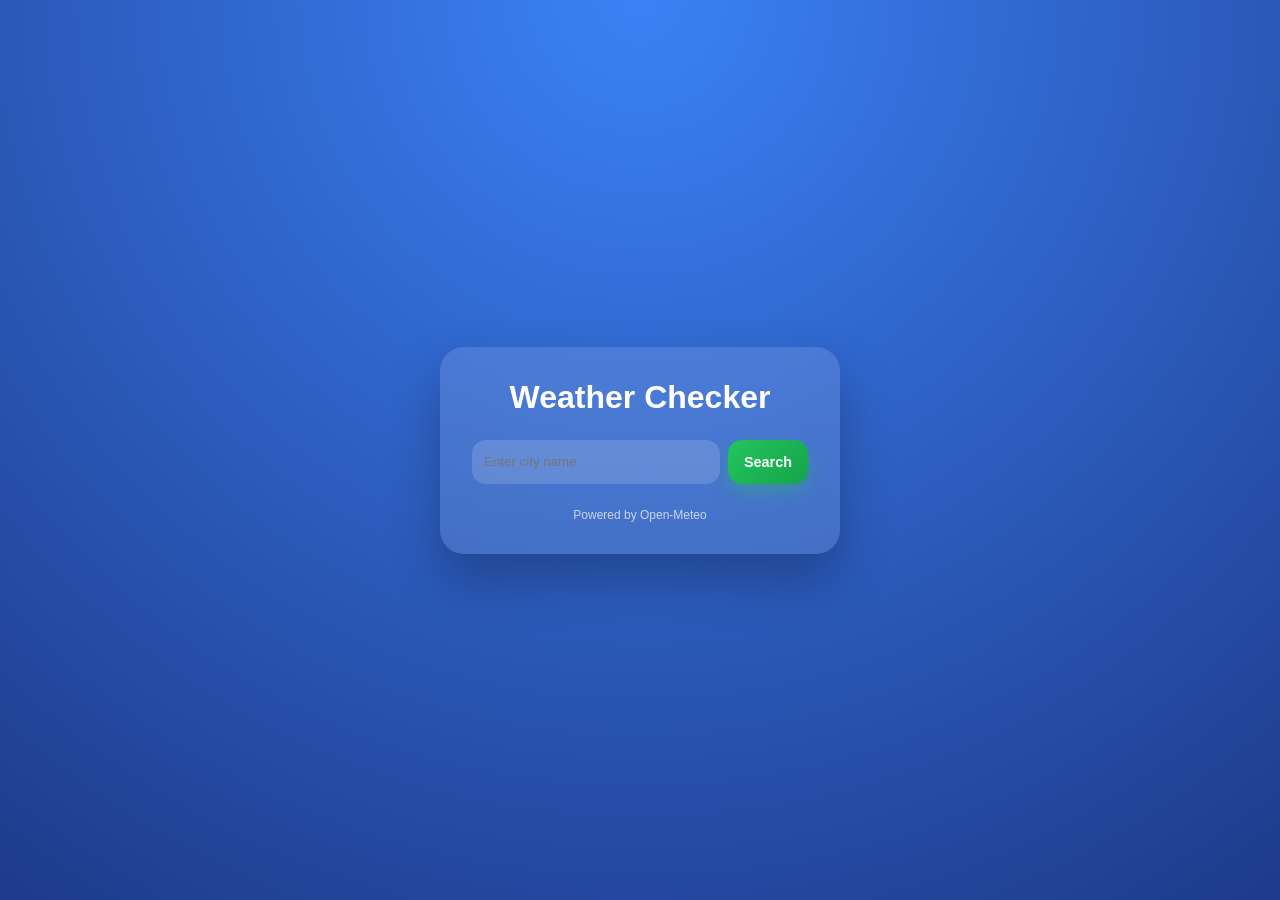
<file: index.html>
<!doctype html>
<html lang="en">
  <head>
    <meta charset="UTF-8" />
    <meta name="viewport" content="width=device-width, initial-scale=1.0" />
    <title>Weather App</title>
    <link rel="stylesheet" href="style.css" />
  </head>
  <body>
    <div class="container">
      <h1>Weather Checker</h1>

      <div class="search-box">
        <input id="userInput" type="text" placeholder="Enter city name" />
        <button id="weather-btn">Search</button>

        <ul id="suggestions"></ul>
      </div>

      <div class="result-box">
        <p id="results"></p>
        <p id="weatherType"></p>
      </div>

      <div class="footer">Powered by Open-Meteo</div>
    </div>

    <script src="script.js"></script>
  </body>
</html>
</file>
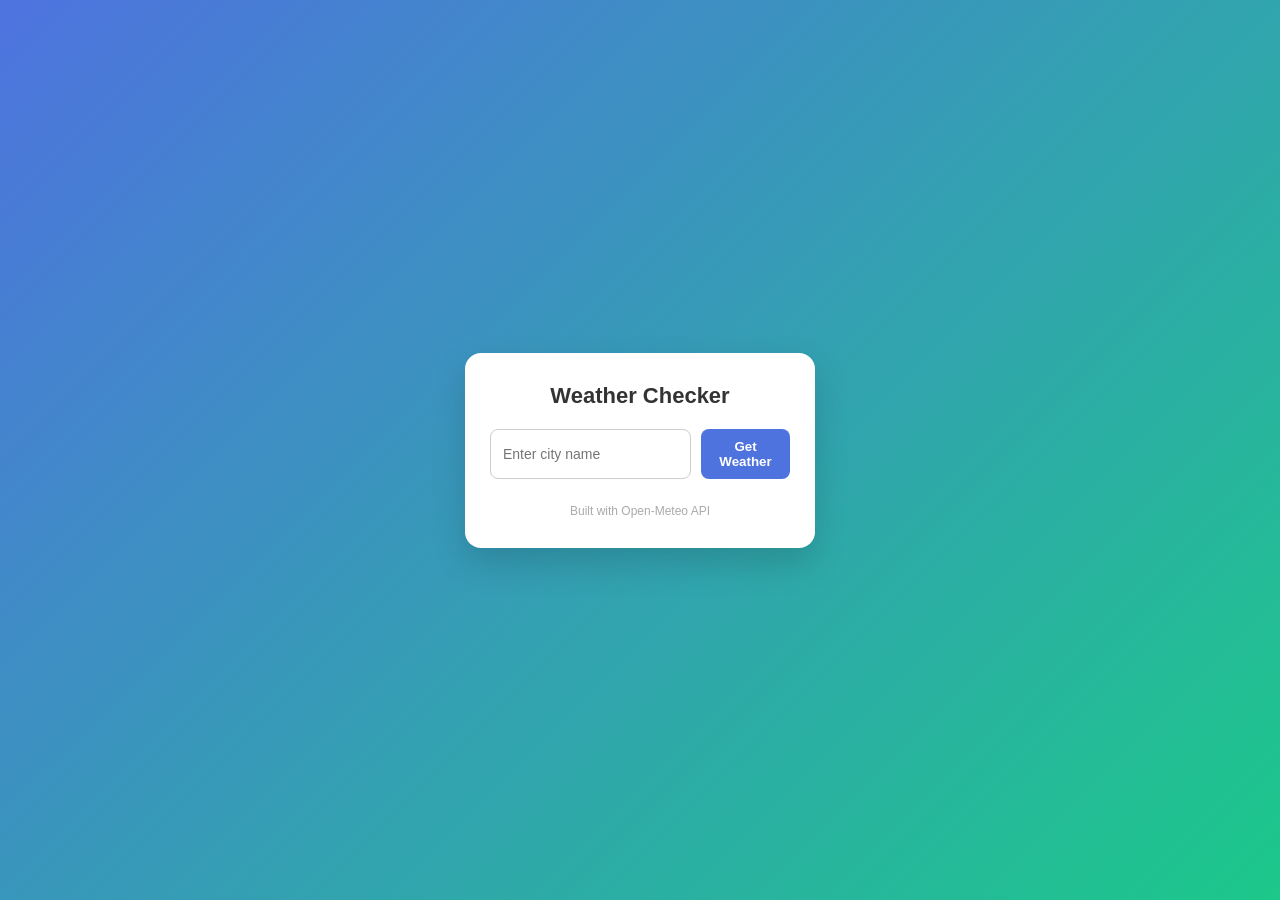
<file: prac.html>
<!DOCTYPE html>
<html lang="en">
<head>
  <meta charset="UTF-8">
  <meta name="viewport" content="width=device-width, initial-scale=1.0">
  <title>Simple Weather App</title>
  <link rel="stylesheet" href="prac.css">
</head>
<body>


  <div class="container">
    <h1>Weather Checker</h1>

    <div class="search-box">
      <input id="userInput" type="text" placeholder="Enter city name" />
      <button id="weather-btn">Get Weather</button>
    </div>

    <div class="result-box">
      <p id="results"></p>
      <p id="weatherType"></p>
    </div>

    <div class="footer">
      Built with Open-Meteo API
    </div>
  </div>


  <script src="prac.js"></script>
</body>
</html>
</file>
<file: style.css>
* {
  margin: 0;
  padding: 0;
  box-sizing: border-box;
}

body {
  font-family: "Inter", sans-serif;
  height: 100vh;
  display: flex;
  justify-content: center;
  align-items: center;
  background: radial-gradient(circle at top, #3b82f6, #1e3a8a);
}

/* card */
.container {
  width: 100%;
  max-width: 400px;
  padding: 2rem;
  border-radius: 24px;
  background: rgba(255, 255, 255, 0.12);
  backdrop-filter: blur(18px);
  box-shadow: 0 25px 50px rgba(0, 0, 0, 0.25);
  color: white;
  text-align: center;
}

/* title */
h1 {
  margin-bottom: 1.5rem;
}

/* search box */
.search-box {
  position: relative;
  display: flex;
  gap: 0.5rem;
}

.search-box input {
  position: relative;
  flex: 1;
  height: 44px;
  border-radius: 14px;
  border: none;
  padding: 0 12px;
  background: rgba(255, 255, 255, 0.15);
  color: white;
  outline: none;
  z-index: 2;
}
/* Search button */
.search-box button {
  height: 44px;
  border: none;
  border-radius: 14px;
  padding: 0 16px;
  background: linear-gradient(135deg, #22c55e, #16a34a);
  color: white;
  font-weight: 600;
  font-size: 0.9rem;
  cursor: pointer;
  transition: all 0.25s ease;
  box-shadow: 0 8px 18px rgba(34, 197, 94, 0.35);
}
.search-box button:active {
  transform: translateY(0px) scale(0.98);
  box-shadow: 0 6px 14px rgba(34, 197, 94, 0.3);
}
.search-box button:disabled {
  opacity: 0.6;
  cursor: not-allowed;
  transform: none;
  box-shadow: none;
}
/* Suggestions */
#suggestions {
  position: absolute;
  top: 100%;
  left: 0;
  width: 100%;
  margin-top: 6px;
  /* padding-top: 44px; */
  padding: 6px 0;
  background: rgba(255, 255, 255, 0.95);
   backdrop-filter: blur(10px);
   box-shadow: 0 10px 25px rgba(0,0,0,0.2);
  border-radius: 14px;
  list-style: none;
  display: none;
  max-height: 220px;
  overflow-y: auto;
  /* z-index: 1; */
  z-index: 1000;
  display: none;
}

#suggestions li {
  padding: 10px;
  color: #333;
  cursor: pointer;
   font-size: 14px;
   transition: 0.2s;
}

#suggestions li:hover {
  background: #f1f5f9;
}

#suggestions li.active {
  background: #3b82f6;
  color: white;
}

/* Result Box */
.result-box {
  margin-top: 1.5rem;
}

#results {
  font-size: 1.3rem;
}

#weatherType {
  font-size: 0.9rem;
  opacity: 0.8;
}

/* Footer */
.footer {
  margin-top: 1rem;
  font-size: 0.75rem;
  opacity: 0.7;
}
</file>
<file: prac.css>
* {
      box-sizing: border-box;
      margin: 0;
      padding: 0;
      font-family: "Segoe UI", Tahoma, Geneva, Verdana, sans-serif;
    }

    body {
      height: 100vh;
      display: flex;
      justify-content: center;
      align-items: center;
      background: linear-gradient(135deg, #4e73df, #1cc88a);
    }

    .container {
      width: 350px;
      background: #ffffff;
      padding: 30px 25px;
      border-radius: 16px;
      box-shadow: 0 15px 35px rgba(0, 0, 0, 0.15);
      text-align: center;
    }

    h1 {
      font-size: 22px;
      margin-bottom: 20px;
      color: #333;
    }

    .search-box {
      display: flex;
      gap: 10px;
      margin-bottom: 20px;
    }

    input {
      flex: 1;
      padding: 10px 12px;
      border-radius: 8px;
      border: 1px solid #ccc;
      outline: none;
      font-size: 14px;
    }

    input:focus {
      border-color: #4e73df;
    }

    button {
      padding: 10px 14px;
      border: none;
      border-radius: 8px;
      background-color: #4e73df;
      color: white;
      font-weight: 600;
      cursor: pointer;
      transition: 0.3s ease;
    }

    button:hover {
      background-color: #2e59d9;
    }

    button:disabled {
      background-color: #999;
      cursor: not-allowed;
    }

    .result-box {
      margin-top: 15px;
    }

    #results {
      font-size: 20px;
      font-weight: bold;
      color: #333;
      margin-bottom: 8px;
    }

    #weatherType {
      font-size: 14px;
      color: #666;
    }

    .footer {
      margin-top: 25px;
      font-size: 12px;
      color: #aaa;
    }
</file>
